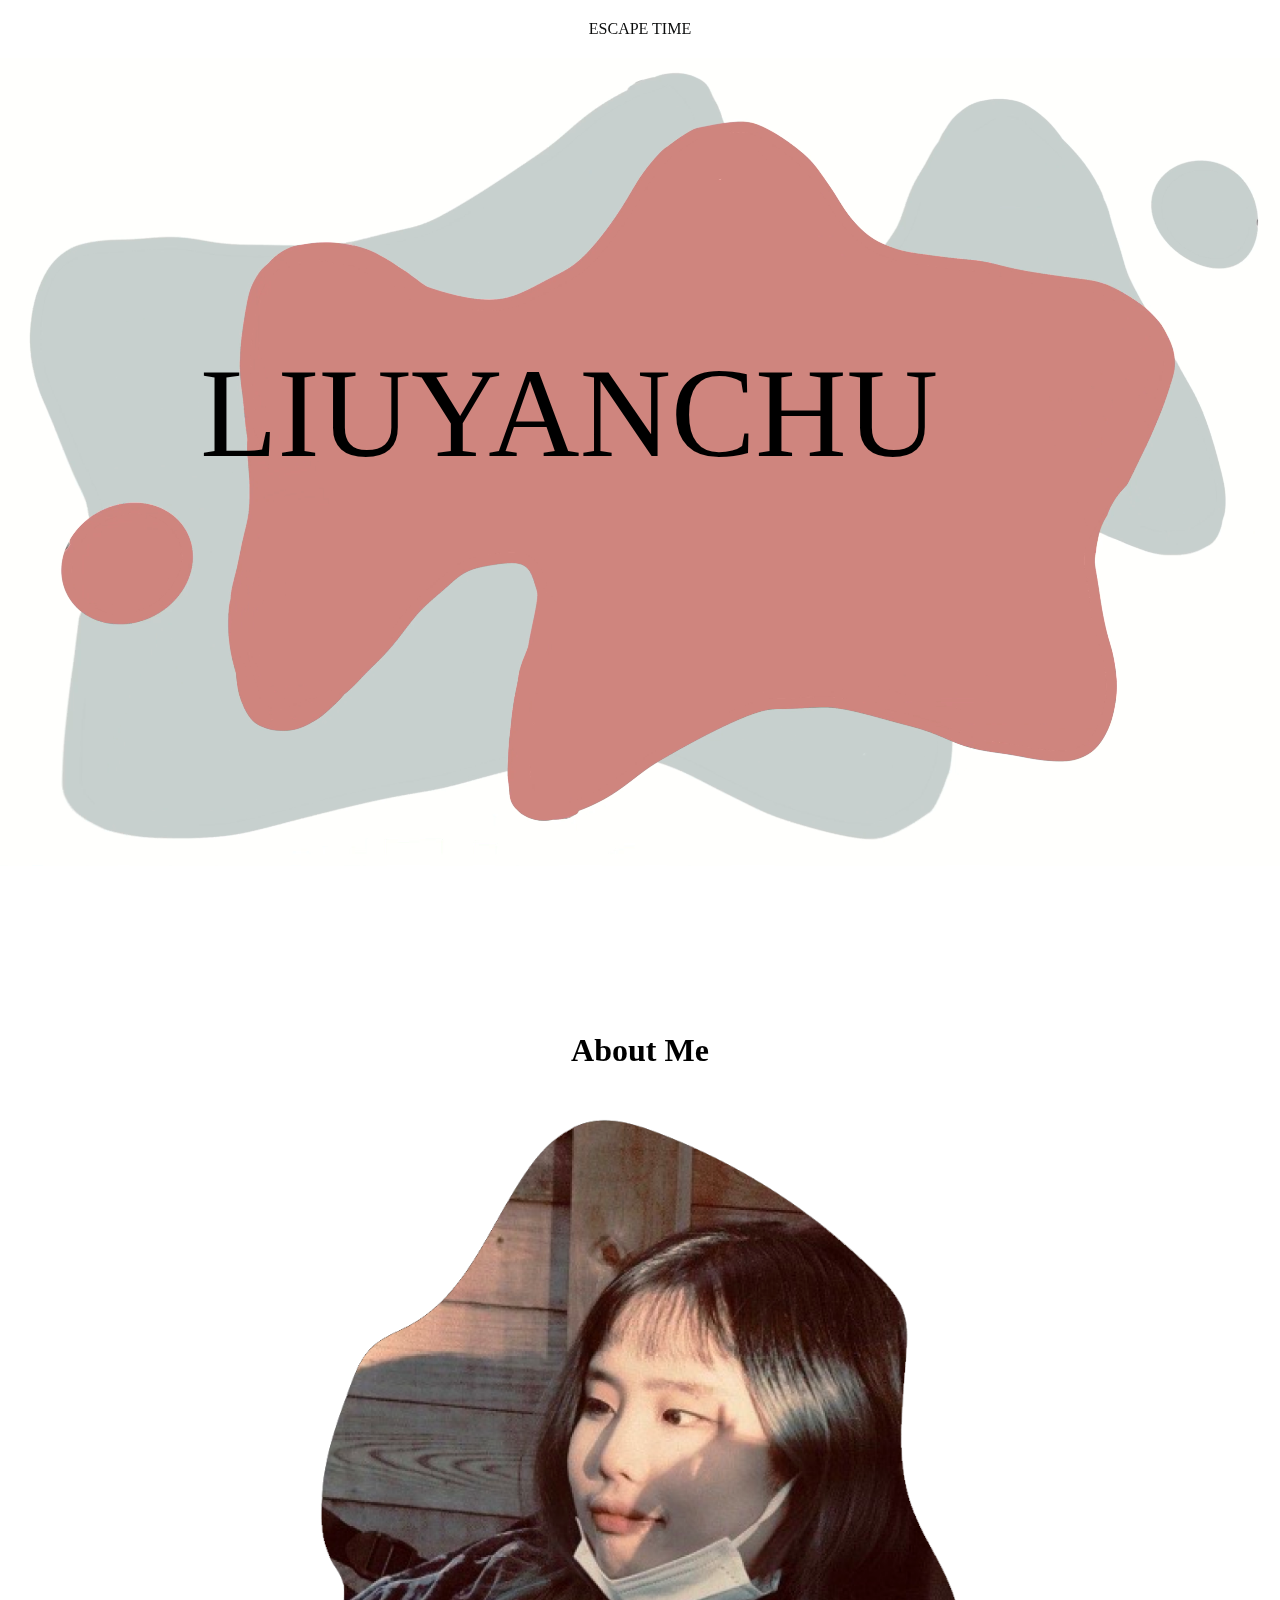
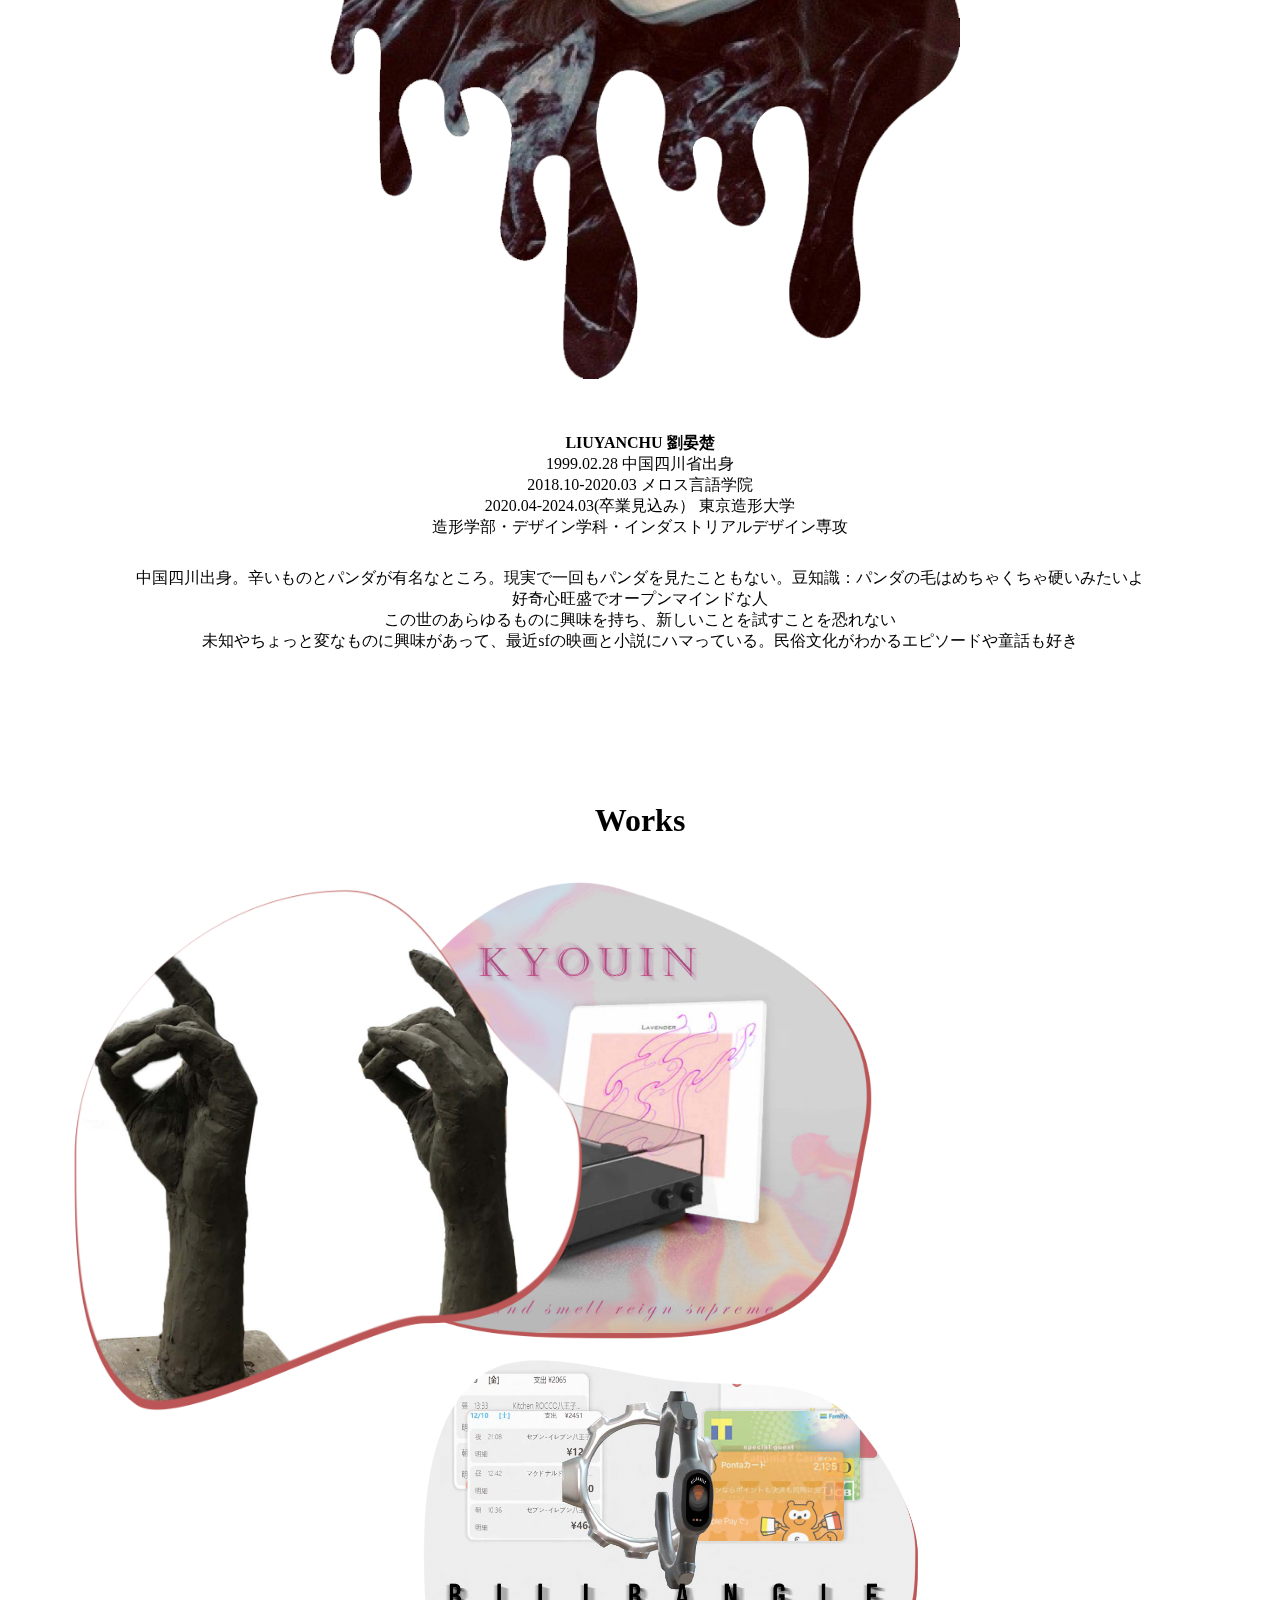
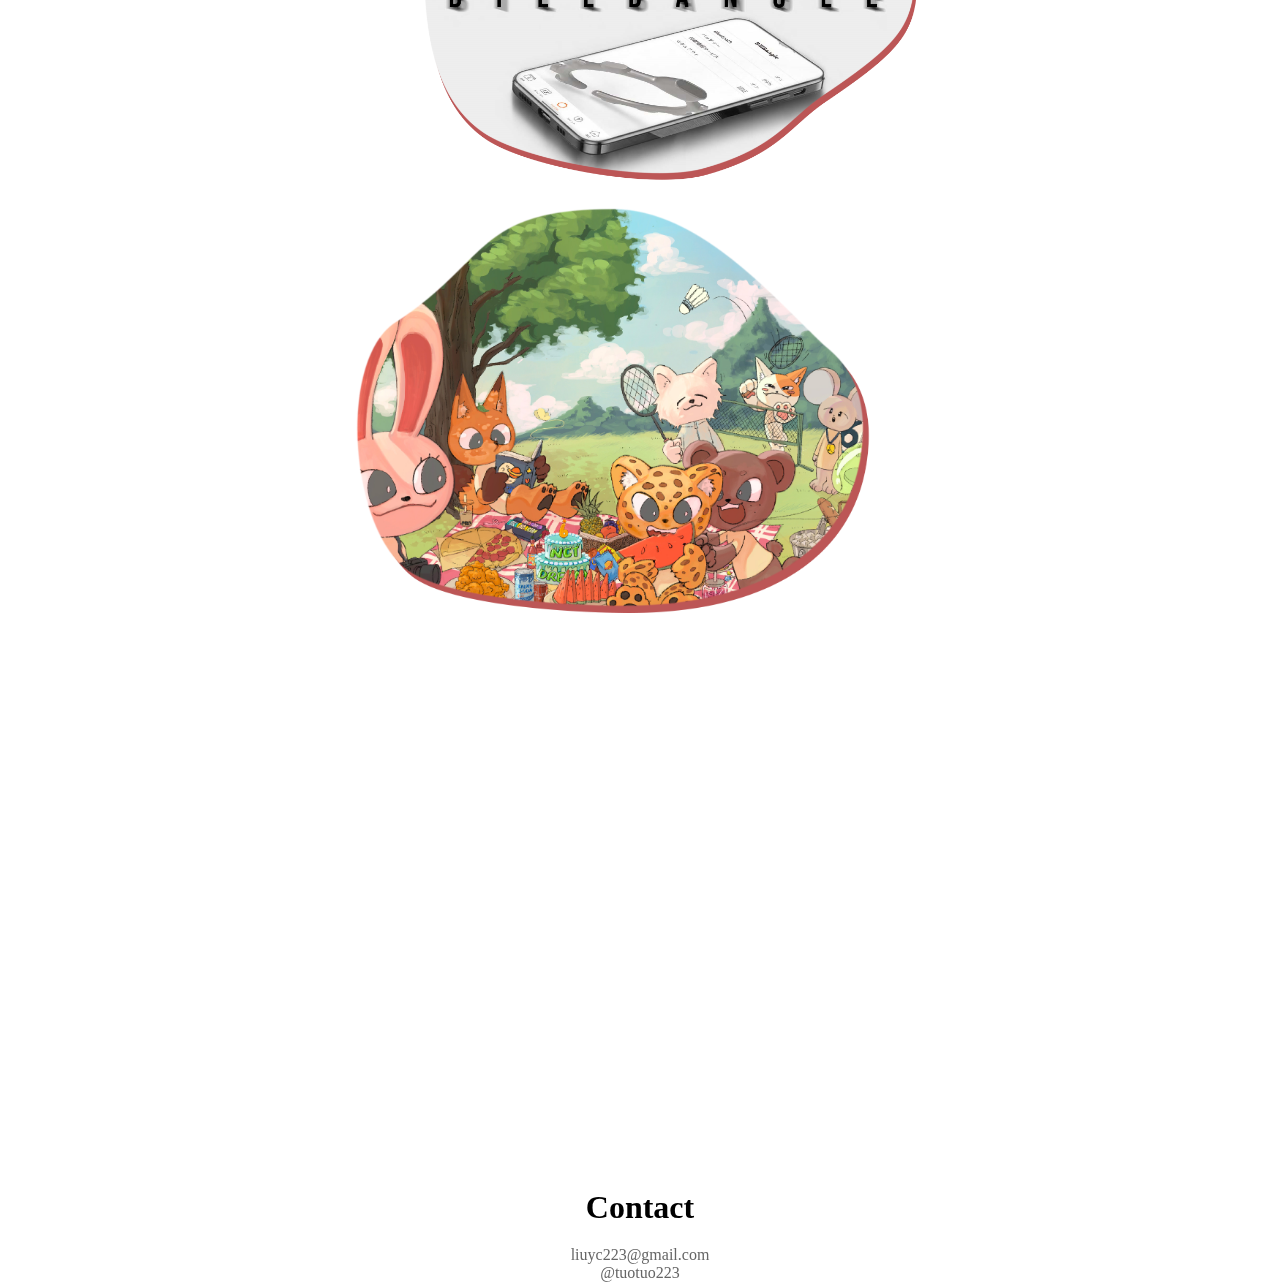
<file: index.html>
<!DOCTYPE html>
<html lang="en">

<head>
    <meta charset="UTF-8">
    <meta http-equiv="X-UA-Compatible" content="IE=edge">
    <meta name="viewport" content="width=device-width, initial-scale=1.0">
    <title>LIUYANCHU</title>
    <link rel="stylesheet" href="css/style.css">
</head>

<body>

    <div class="box2">
        <div class="text">ESCAPE TIME</thead>
        </div>

    </div>

    <header>

        <div class="video-box">
            <div class="video">
                <video src="video/move.MP4" alt="Background Animation" class="background-animation" autoplay muted
                    loop></video>
                <div class="text-container">
                    <img src="LIUYANCHU.svg" alt="Text" class="text-svg">
                </div>
            </div>



    </header>

    <main>
        <div class="pr">
            <h1>About Me</h1>
            <img src="image/about me.png" alt="LIUYANCHU" class="lyc">
            <h4>LIUYANCHU 劉晏楚</h4>
            <p class="txt1">
                1999.02.28
                中国四川省出身<br>
                2018.10-2020.03
                メロス言語学院<br>
                2020.04-2024.03(卒業見込み）
                東京造形大学<br>造形学部・デザイン学科・インダストリアルデザイン専攻
            </p>
            <p class="txt2">
                中国四川出身。辛いものとパンダが有名なところ。現実で一回もパンダを見たこともない。豆知識：パンダの毛はめちゃくちゃ硬いみたいよ<br>好奇心旺盛でオープンマインドな人<br>この世のあらゆるものに興味を持ち、新しいことを試すことを恐れない<br>未知やちょっと変なものに興味があって、最近sfの映画と小説にハマっている。民俗文化がわかるエピソードや童話も好き<!--人生で一番好きな行動は逃げる。中から逃げて、トラブルから逃げて、現実から逃げる。全てのことが逃げれば逃げよう。いつも非常口から脱出、非常口は日常口 -->
            </p>
        </div>
        <div class="port">
            <h2>Works</h2>
            <div class="container">
                <div class="PRODUCT">
                    <a href="product.html"><img src="pic/works01.png" alt="works01" class="image works01">
                    </a>
                </div>
                <div class="UI·UX">
                    <a href="uiux.html"><img src="pic/works02.png" alt="works02" class="image works02">
                    </a>
                </div>
                <div class="ILLUSTRATION">
                    <a href="illustation.html"><img src="pic/works03.png" alt="works03" class="image works03">
                    </a>
                </div>
                <div class="OTHER">
                    <a href="other.html"><img src="pic/works04.png" alt="works04" class="image works04"></a>
                </div>
            </div>
        </div>
        <div class="mail">
            <h3>Contact</h3>
            <p class="contact">liuyc223@gmail.com<br>@tuotuo223</p>
        </div>
    </main>
</body>

</html>
</file>
<file: css/style.css>
@charset "UTF-8";

* {
    margin: 0;
    padding: 0;
}



.text {
    color: rgb(11, 12, 12);
    text-align: center;
    padding: 20px 0;

}

header {
    bottom: 100px;
}


.video-box {
    position: relative;
    height: auto;
}

video {
    position: relative;
    z-index: -1;
    text-align: center;
    width: 100%;
    top: 100%;
}

.background-animation {
    position: absolute;
    top: 0;
    left: 0;
    z-index: -1;
}

.svg-container {
    position: absolute;
    top: 50%;
    left: 50%;
    transform: translate(-50%, -50%);
    z-index: 1;
}

.pr {
    position: relative;
    margin-top: 250px;
    text-align: center;
}

h1 {
    font-size: 2rem;
}

.lyc {
    position: relative;
    margin-top: 50px;
    width: 50%;
    height: 50%;
}

h4 {
    margin-top: 50px;
}

.txt2 {
    margin-top: 30px;
}

.port {
    position: relative;
    margin-top: 150px;
    text-align: center;
}

h2 {
    font-size: 2rem;
}

.container {
    position: relative;
    width: 100%;
    height: 200vh;

}

.image {
    position: absolute;
    width: 50%;

}

.works01 {
    position: relative;
    top: 0px;
    left: -50px;
    width:100%
    height:100%
    object-fit: cover
}

.works02 {
    position: relative;
    top: -50px;
    left: 30px; 
    width:100%
    height:100%
    object-fit: cover
}

.works03 {
    position: relative;
    top: -48px;
    left: -30px;
    width:100%
    height:100%
    object-fit: cover
}

.works04 {
    width: 40%;

    top: 50px;
    left: 70px;
    object-fit: cover
}

/* CSS动画设置 */
@keyframes moveImages {
    0% {
        top: 0px;
        left: -300px;
    }

    50% {
        top: 10px;
        left: -280px;
    }

    100% {
        top: 5px;
        left: -250px;
    }
}

/* 为图片添加动画 */
.works01 {
    animation: moveImages 5s infinite alternate;
}

@keyframes moveImages2 {
    0% {
        top: -500px;
        left: 300px;
    }

    50% {
        top: -450px;
        left: 350px;
    }

    100% {
        top: -480px;
        left: 320px;
    }
}

.works02 {
    animation: moveImages2 5s infinite alternate;
}

@keyframes moveImages3 {
    0% {
        top: -480px;
        left: -300px;
    }

    50% {
        top: -450px;
        left: -280px;
    }

    100% {
        top: -480px;
        left: -350px;
    }
}

.works03 {
    animation: moveImages3 5s infinite alternate;
}

@keyframes moveImages4 {
    0% {
        top: 500px;
        left: 700px;
    }

    50% {
        top: 550px;
        left: 680px;
    }

    100% {
        top: 570px;
        left: 650px;
    }
}

.works04 {
    animation: moveImages4 5s infinite alternate;
}




.mail {
    position: relative;
    margin-top: 150px;
    text-align: center;
}

h3 {
    font-size: 2rem;
}

.contact {
    margin-top: 20px;
    color: rgb(102, 102, 102);
}
</file>
